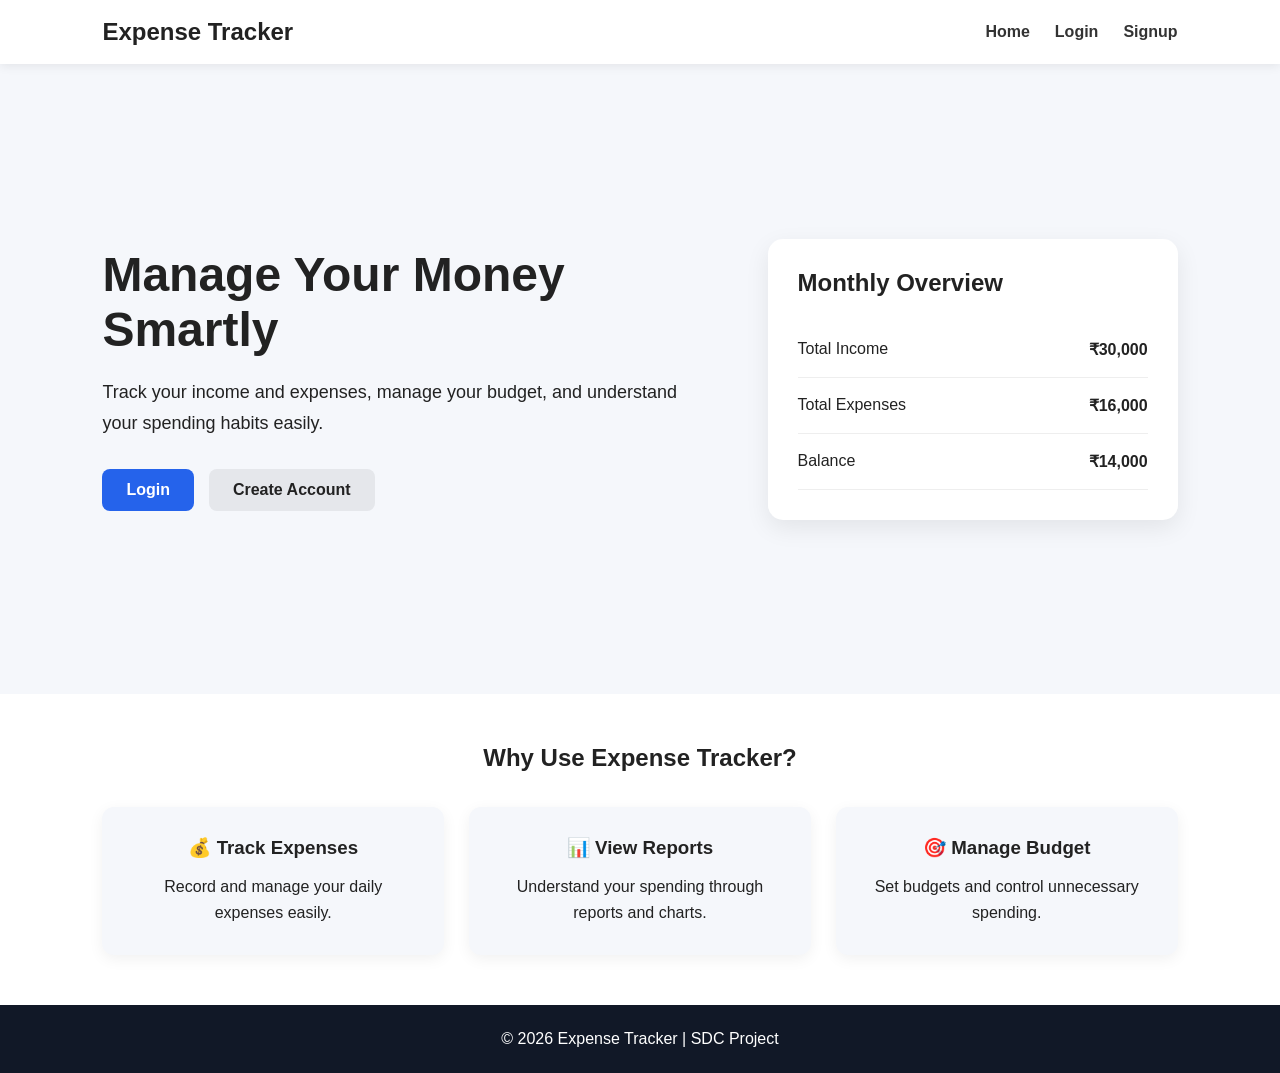
<file: index.html>
<!DOCTYPE html>
<html lang="en">

<head>
    <meta charset="UTF-8">
    <meta name="viewport" content="width=device-width, initial-scale=1.0">

    <title>Expense Tracker</title>

    <link rel="stylesheet" href="css/style.css">
</head>

<body>

    <header class="navbar">

        <div class="logo">
            Expense Tracker
        </div>

        <nav>
            <a href="index.html">Home</a>
            <a href="login.html">Login</a>
            <a href="signup.html">Signup</a>
        </nav>

    </header>


    <main class="hero">

        <div class="hero-content">

            <h1>Manage Your Money Smartly</h1>

            <p>
                Track your income and expenses,
                manage your budget, and understand
                your spending habits easily.
            </p>

            <div class="hero-buttons">

                <a href="login.html" class="btn primary-btn">
                    Login
                </a>

                <a href="signup.html" class="btn secondary-btn">
                    Create Account
                </a>

            </div>

        </div>


        <div class="hero-card">

            <h2>Monthly Overview</h2>

            <div class="overview-item">
                <span>Total Income</span>
                <strong>₹30,000</strong>
            </div>

            <div class="overview-item">
                <span>Total Expenses</span>
                <strong>₹16,000</strong>
            </div>

            <div class="overview-item">
                <span>Balance</span>
                <strong>₹14,000</strong>
            </div>

        </div>

    </main>


    <section class="features">

        <h2>Why Use Expense Tracker?</h2>

        <div class="feature-grid">

            <div class="feature-card">
                <h3>💰 Track Expenses</h3>
                <p>
                    Record and manage your daily expenses easily.
                </p>
            </div>

            <div class="feature-card">
                <h3>📊 View Reports</h3>
                <p>
                    Understand your spending through reports and charts.
                </p>
            </div>

            <div class="feature-card">
                <h3>🎯 Manage Budget</h3>
                <p>
                    Set budgets and control unnecessary spending.
                </p>
            </div>

        </div>

    </section>


    <footer>

        <p>
            © 2026 Expense Tracker | SDC Project
        </p>

    </footer>

</body>

</html>
</file>
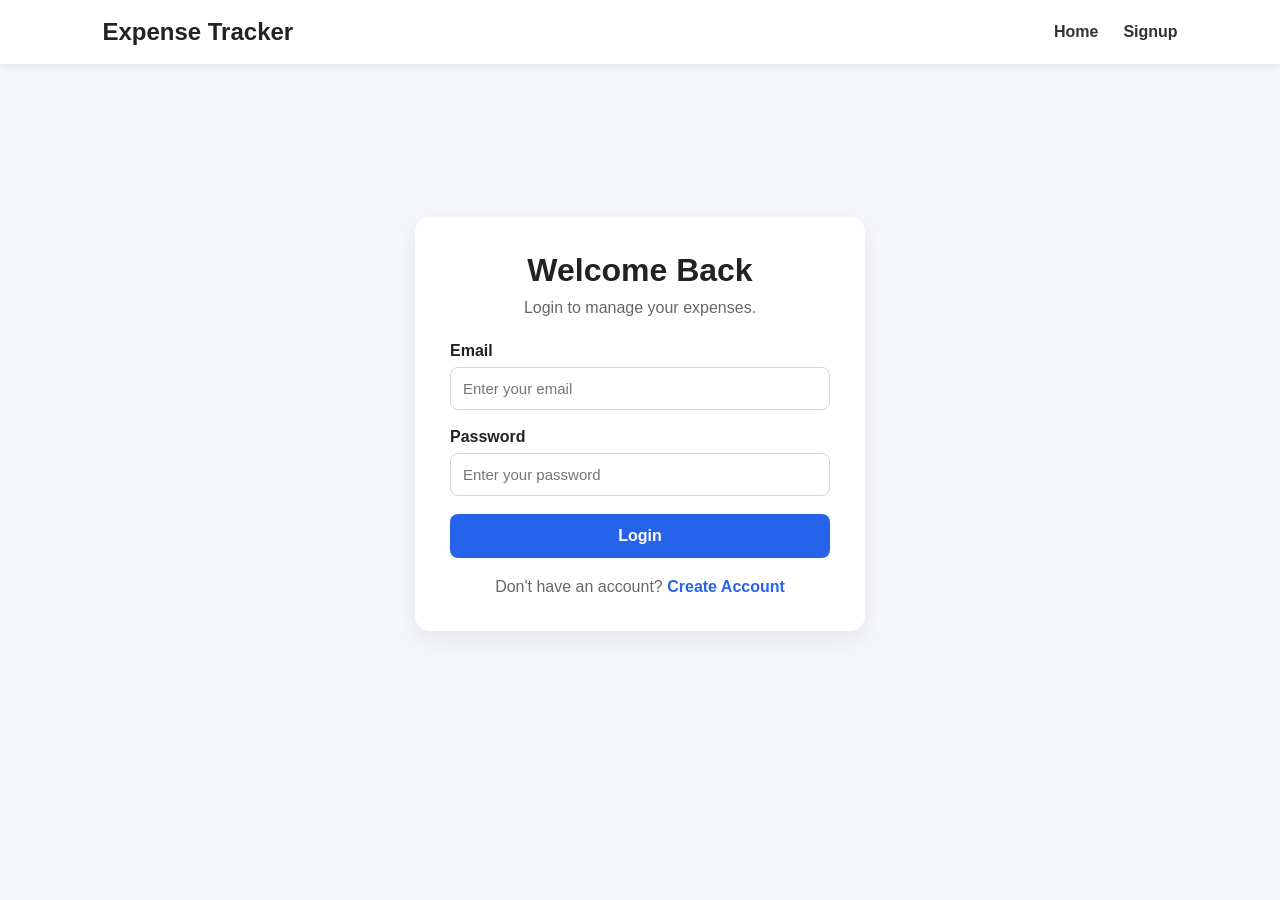
<file: admin-categories.html>
<!DOCTYPE html>
<html lang="en">

<head>
    <meta charset="UTF-8">
    <meta name="viewport" content="width=device-width, initial-scale=1.0">

    <title>Admin Categories - Expense Tracker</title>

    <style>
        body {
            margin: 0;
            font-family: Arial, sans-serif;
            background: #f4f6f8;
        }

        .navbar {
            background: #222;
            color: white;
            padding: 18px 30px;

            display: flex;
            justify-content: space-between;
            align-items: center;
        }

        .logo {
            font-size: 20px;
            font-weight: bold;
        }

        .navbar a {
            color: white;
            text-decoration: none;
            margin-right: 20px;
        }

        .logout-btn {
            padding: 8px 15px;
            border: none;
            border-radius: 5px;
            cursor: pointer;
        }

        .dashboard {
            padding: 30px;
        }

        .category-box {
            background: white;
            padding: 25px;
            margin-top: 25px;
            border-radius: 10px;
            max-width: 600px;
        }

        input {
            padding: 12px;
            width: 65%;
            border: 1px solid #ccc;
            border-radius: 5px;
        }

        button {
            padding: 12px 18px;
            border: none;
            border-radius: 5px;
            cursor: pointer;
        }

        .add-btn {
            background: #222;
            color: white;
        }

        .category-list {
            margin-top: 25px;
        }

        .category-item {
            padding: 12px;
            margin-bottom: 8px;
            background: #f1f1f1;
            border-radius: 5px;
        }
    </style>
</head>

<body>

    <header class="navbar">

        <div class="logo">
            Expense Tracker - Admin
        </div>

        <div>
            <a href="admin-dashboard.html">Dashboard</a>

            <button onclick="adminLogout()" class="logout-btn">
                Logout
            </button>
        </div>

    </header>


    <main class="dashboard">

        <h1>📂 Manage Categories</h1>

        <p>
            Add and manage expense categories.
        </p>


        <div class="category-box">

            <h2>Add Category</h2>

            <input
                type="text"
                id="categoryName"
                placeholder="Enter category name"
            >

            <button
                onclick="addCategory()"
                class="add-btn"
            >
                Add Category
            </button>


            <div class="category-list">

                <h2>Available Categories</h2>

                <div id="categoryList"></div>

            </div>

        </div>


        <br>

        <a href="admin-dashboard.html">
            ← Back to Admin Dashboard
        </a>

    </main>


    <script>

        // ===============================
        // ADMIN LOGIN CHECK
        // ===============================

        const currentUser =
            JSON.parse(localStorage.getItem("currentUser"));


        if (!currentUser || currentUser.role !== "admin") {

            window.location.href = "login.html";

        }


        // ===============================
        // LOGOUT
        // ===============================

        function adminLogout() {

            localStorage.removeItem("currentUser");

            window.location.href = "login.html";

        }


        // ===============================
        // LOAD CATEGORIES
        // ===============================

        let categories =
            JSON.parse(localStorage.getItem("categories"));


        if (!categories) {

            categories = [
                "Food",
                "Travel",
                "Shopping",
                "Bills",
                "Education",
                "Healthcare",
                "Entertainment",
                "Other"
            ];

            localStorage.setItem(
                "categories",
                JSON.stringify(categories)
            );

        }


        // ===============================
        // DISPLAY CATEGORIES
        // ===============================

        function displayCategories() {

            const categoryList =
                document.getElementById("categoryList");

            categoryList.innerHTML = "";


            categories.forEach(function(category) {

                const item =
                    document.createElement("div");

                item.className =
                    "category-item";

                item.textContent =
                    "📁 " + category;

                categoryList.appendChild(item);

            });

        }


        // ===============================
        // ADD CATEGORY
        // ===============================

        function addCategory() {

            const input =
                document.getElementById("categoryName");

            const category =
                input.value.trim();


            if (category === "") {

                alert("Please enter a category.");

                return;

            }


            if (categories.includes(category)) {

                alert("Category already exists.");

                return;

            }


            categories.push(category);


            localStorage.setItem(
                "categories",
                JSON.stringify(categories)
            );


            input.value = "";


            displayCategories();

        }


        // ===============================
        // INITIAL DISPLAY
        // ===============================

        displayCategories();

    </script>

</body>

</html>
</file>
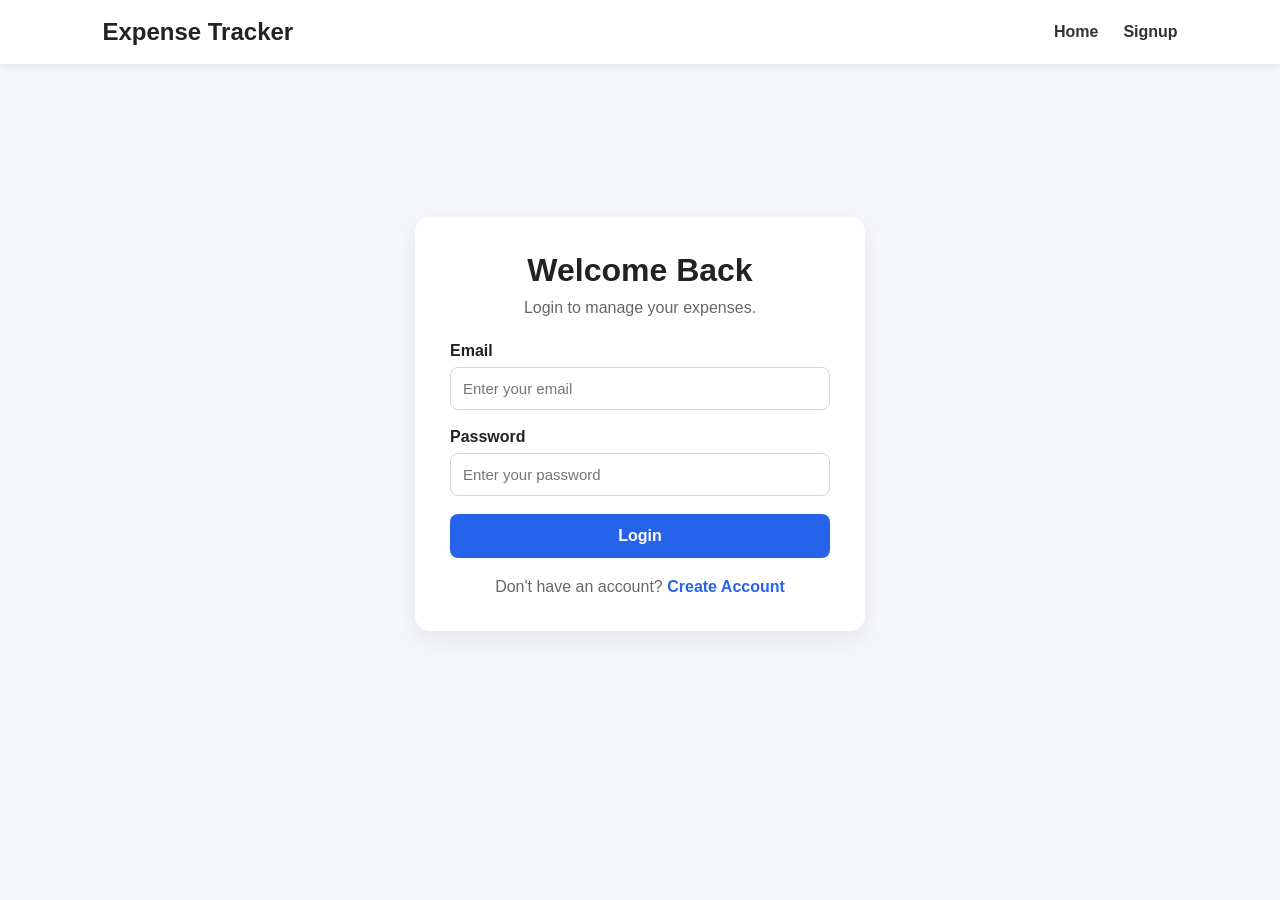
<file: admin-transactions.html>
<!DOCTYPE html>
<html lang="en">

<head>
    <meta charset="UTF-8">
    <meta name="viewport" content="width=device-width, initial-scale=1.0">

    <title>Admin Transactions - Expense Tracker</title>

    <style>
        body {
            margin: 0;
            font-family: Arial, sans-serif;
            background: #f4f6f8;
        }

        .navbar {
            background: #222;
            color: white;
            padding: 18px 30px;
            display: flex;
            justify-content: space-between;
            align-items: center;
        }

        .logo {
            font-size: 20px;
            font-weight: bold;
        }

        .navbar a {
            color: white;
            text-decoration: none;
            margin-right: 20px;
        }

        .logout-btn {
            padding: 8px 15px;
            border: none;
            border-radius: 5px;
            cursor: pointer;
        }

        .dashboard {
            padding: 30px;
        }

        .transaction-box {
            background: white;
            padding: 20px;
            margin-top: 25px;
            border-radius: 10px;
            overflow-x: auto;
        }

        table {
            width: 100%;
            border-collapse: collapse;
        }

        th,
        td {
            padding: 12px;
            border-bottom: 1px solid #ddd;
            text-align: left;
        }

        th {
            background: #eee;
        }

        .no-data {
            margin-top: 20px;
            font-weight: bold;
        }
    </style>

</head>


<body>

    <header class="navbar">

        <div class="logo">
            Expense Tracker - Admin
        </div>

        <div>
            <a href="admin-dashboard.html">
                Dashboard
            </a>

            <button onclick="adminLogout()" class="logout-btn">
                Logout
            </button>
        </div>

    </header>


    <main class="dashboard">

        <h1>💰 All Transactions</h1>

        <p>
            Monitor all income and expense transactions.
        </p>


        <div class="transaction-box">

            <table>

                <thead>

                    <tr>
                        <th>S.No</th>
                        <th>User Email</th>
                        <th>Date</th>
                        <th>Type</th>
                        <th>Category</th>
                        <th>Amount</th>
                        <th>Description</th>
                    </tr>

                </thead>

                <tbody id="adminTransactionTableBody">

                </tbody>

            </table>


            <p id="noAdminTransactions" class="no-data">
                No transactions available.
            </p>

        </div>


        <br>

        <a href="admin-dashboard.html">
            ← Back to Admin Dashboard
        </a>

    </main>


    <script>

        // Check Admin Login

        const loggedInUser =
            JSON.parse(localStorage.getItem("currentUser"));


        if (!loggedInUser || loggedInUser.role !== "admin") {

            window.location.href = "login.html";

        }


        // Logout

        function adminLogout() {

            localStorage.removeItem("currentUser");

            window.location.href = "login.html";

        }


        // Get Transactions

        const allTransactions =
            JSON.parse(localStorage.getItem("transactions")) || [];


        const tableBody =
            document.getElementById("adminTransactionTableBody");


        const noTransactions =
            document.getElementById("noAdminTransactions");


        if (allTransactions.length === 0) {

            noTransactions.style.display = "block";

        } else {

            noTransactions.style.display = "none";


            allTransactions.forEach(function(transaction, index) {

                const row =
                    document.createElement("tr");


                const category =
                    transaction.category ||
                    transaction.source ||
                    "-";


                row.innerHTML = `
                    <td>${index + 1}</td>

                    <td>${transaction.userEmail || "-"}</td>

                    <td>${transaction.date || "-"}</td>

                    <td>${transaction.type || "-"}</td>

                    <td>${category}</td>

                    <td>
                        ₹${Number(transaction.amount || 0)
                            .toLocaleString("en-IN")}
                    </td>

                    <td>${transaction.description || "-"}</td>
                `;


                tableBody.appendChild(row);

            });

        }

    </script>

</body>

</html>
</file>
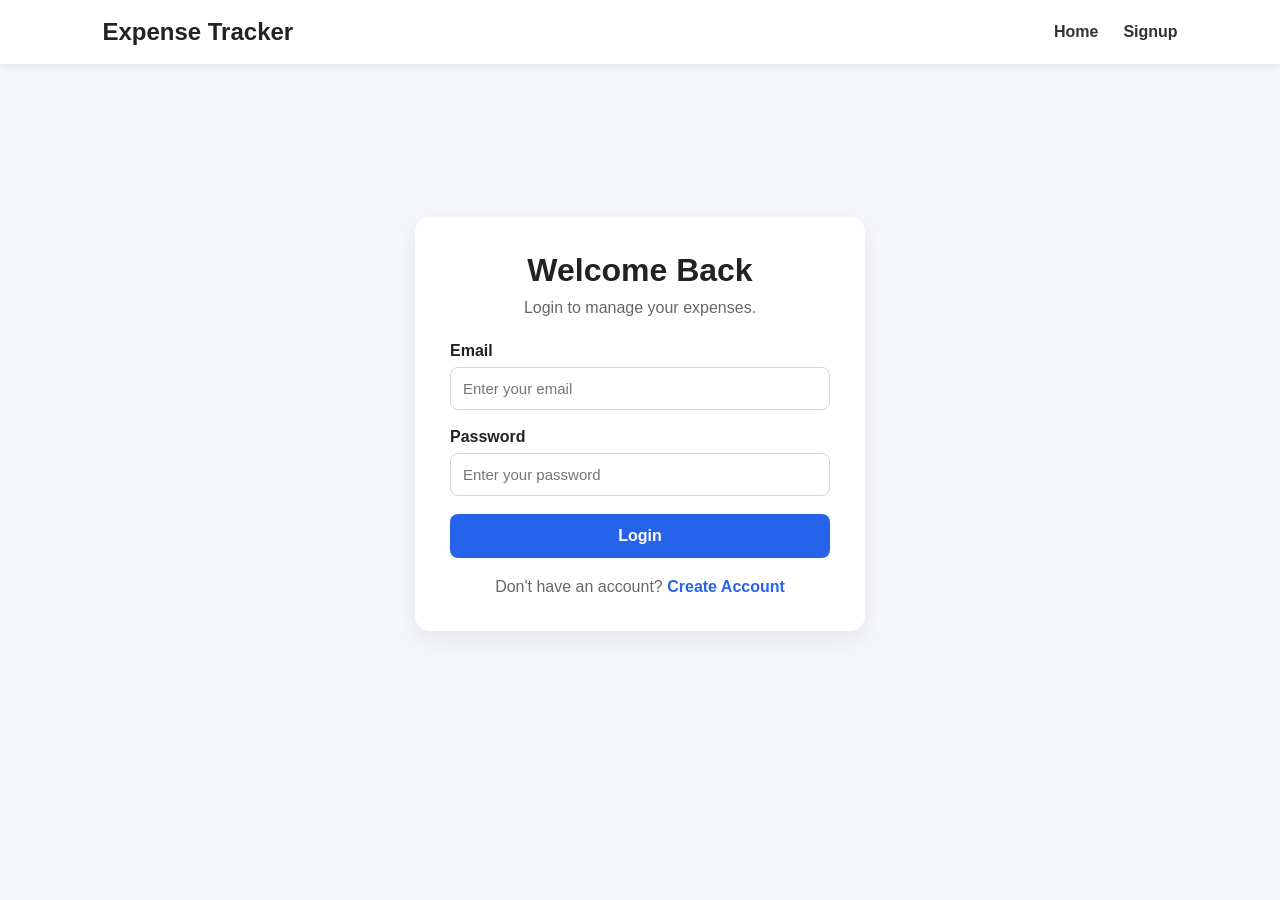
<file: login.html>
<!DOCTYPE html>
<html lang="en">

<head>
    <meta charset="UTF-8">
    <meta name="viewport" content="width=device-width, initial-scale=1.0">

    <title>Login - Expense Tracker</title>

    <link rel="stylesheet" href="css/style.css">
</head>

<body>

    <header class="navbar">

        <div class="logo">
            Expense Tracker
        </div>

        <nav>
            <a href="index.html">Home</a>
            <a href="signup.html">Signup</a>
        </nav>

    </header>


    <main class="auth-container">

        <div class="auth-card">

            <h1>Welcome Back</h1>

            <p class="auth-subtitle">
                Login to manage your expenses.
            </p>


            <form id="loginForm">

                <div class="form-group">

                    <label for="loginEmail">
                        Email
                    </label>

                    <input
                        type="email"
                        id="loginEmail"
                        placeholder="Enter your email"
                        required
                    >

                </div>


                <div class="form-group">

                    <label for="loginPassword">
                        Password
                    </label>

                    <input
                        type="password"
                        id="loginPassword"
                        placeholder="Enter your password"
                        required
                    >

                </div>


                <button
                    type="submit"
                    class="auth-btn"
                >
                    Login
                </button>


                <p id="loginMessage"></p>

            </form>


            <p class="auth-footer">

                Don't have an account?

                <a href="signup.html">
                    Create Account
                </a>

            </p>

        </div>

    </main>


    <script src="js/app.js"></script>

</body>

</html>
</file>
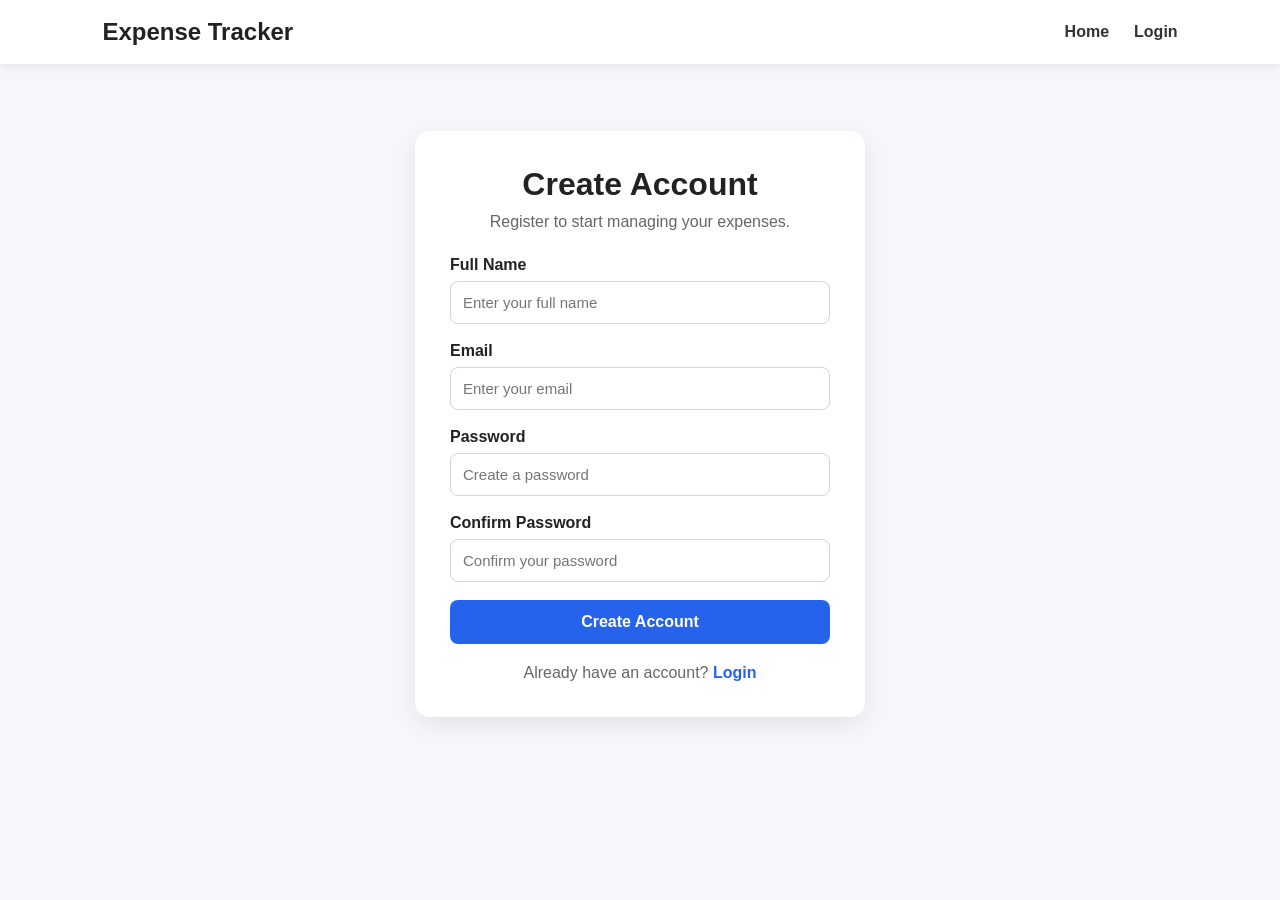
<file: signup.html>
<!DOCTYPE html>
<html lang="en">

<head>
    <meta charset="UTF-8">
    <meta name="viewport" content="width=device-width, initial-scale=1.0">

    <title>Signup - Expense Tracker</title>

    <link rel="stylesheet" href="css/style.css">
</head>

<body>

    <header class="navbar">

        <div class="logo">
            Expense Tracker
        </div>

        <nav>
            <a href="index.html">Home</a>
            <a href="login.html">Login</a>
        </nav>

    </header>


    <main class="auth-container">

        <div class="auth-card">

            <h1>Create Account</h1>

            <p class="auth-subtitle">
                Register to start managing your expenses.
            </p>


            <form id="signupForm">

                <div class="form-group">

                    <label for="name">
                        Full Name
                    </label>

                    <input
                        type="text"
                        id="name"
                        placeholder="Enter your full name"
                        required
                    >

                </div>


                <div class="form-group">

                    <label for="email">
                        Email
                    </label>

                    <input
                        type="email"
                        id="email"
                        placeholder="Enter your email"
                        required
                    >

                </div>


                <div class="form-group">

                    <label for="password">
                        Password
                    </label>

                    <input
                        type="password"
                        id="password"
                        placeholder="Create a password"
                        required
                    >

                </div>


                <div class="form-group">

                    <label for="confirmPassword">
                        Confirm Password
                    </label>

                    <input
                        type="password"
                        id="confirmPassword"
                        placeholder="Confirm your password"
                        required
                    >

                </div>


                <button
                    type="submit"
                    class="auth-btn"
                >
                    Create Account
                </button>


                <p id="signupMessage"></p>

            </form>


            <p class="auth-footer">

                Already have an account?

                <a href="login.html">
                    Login
                </a>

            </p>

        </div>

    </main>


    <script src="js/app.js"></script>

</body>

</html>
</file>
<file: css/style.css>
* {
    margin: 0;
    padding: 0;
    box-sizing: border-box;
}

body {
    font-family: Arial, sans-serif;
    background-color: #f5f7fb;
    color: #222;
}


/* =========================
   NAVBAR
========================= */

.navbar {
    display: flex;
    justify-content: space-between;
    align-items: center;

    padding: 18px 8%;

    background-color: #ffffff;

    box-shadow: 0 2px 10px rgba(0, 0, 0, 0.08);
}

.logo {
    font-size: 24px;
    font-weight: bold;
}

.navbar nav {
    display: flex;
    gap: 25px;
}

.navbar nav a {
    text-decoration: none;
    color: #333;
    font-weight: 600;
}

.navbar nav a:hover {
    color: #2563eb;
}


/* =========================
   HERO
========================= */

.hero {
    min-height: 70vh;

    display: grid;
    grid-template-columns: 1.2fr 0.8fr;

    align-items: center;
    gap: 50px;

    padding: 60px 8%;
}

.hero-content h1 {
    font-size: 48px;
    margin-bottom: 20px;
}

.hero-content p {
    font-size: 18px;
    line-height: 1.7;
    max-width: 600px;

    margin-bottom: 30px;
}

.hero-buttons {
    display: flex;
    gap: 15px;
}

.btn {
    display: inline-block;

    padding: 12px 24px;

    border-radius: 8px;

    text-decoration: none;

    font-weight: bold;
}

.primary-btn {
    background-color: #2563eb;
    color: white;
}

.secondary-btn {
    background-color: #e5e7eb;
    color: #222;
}


/* =========================
   HERO CARD
========================= */

.hero-card {
    background-color: white;

    padding: 30px;

    border-radius: 15px;

    box-shadow: 0 8px 25px rgba(0, 0, 0, 0.08);
}

.hero-card h2 {
    margin-bottom: 25px;
}

.overview-item {
    display: flex;
    justify-content: space-between;

    padding: 18px 0;

    border-bottom: 1px solid #eee;
}


/* =========================
   FEATURES
========================= */

.features {
    padding: 50px 8%;

    text-align: center;

    background-color: white;
}

.features h2 {
    margin-bottom: 35px;
}

.feature-grid {
    display: grid;

    grid-template-columns: repeat(3, 1fr);

    gap: 25px;
}

.feature-card {
    padding: 30px;

    border-radius: 12px;

    background-color: #f5f7fb;

    box-shadow: 0 4px 15px rgba(0, 0, 0, 0.06);
}

.feature-card h3 {
    margin-bottom: 15px;
}

.feature-card p {
    line-height: 1.6;
}


/* =========================
   FOOTER
========================= */

footer {
    text-align: center;

    padding: 25px;

    background-color: #111827;

    color: white;
}


/* =========================
   RESPONSIVE
========================= */

@media (max-width: 768px) {

    .navbar {
        flex-direction: column;
        gap: 15px;
    }

    .hero {
        grid-template-columns: 1fr;

        text-align: center;
    }

    .hero-buttons {
        justify-content: center;
    }

    .feature-grid {
        grid-template-columns: 1fr;
    }

}

/* =========================
   AUTH PAGES
========================= */

.auth-container {
    min-height: 80vh;

    display: flex;

    justify-content: center;

    align-items: center;

    padding: 40px 20px;
}


.auth-card {
    width: 100%;

    max-width: 450px;

    background-color: white;

    padding: 35px;

    border-radius: 15px;

    box-shadow: 0 8px 25px rgba(0, 0, 0, 0.08);
}


.auth-card h1 {
    text-align: center;

    margin-bottom: 10px;
}


.auth-subtitle {
    text-align: center;

    color: #666;

    margin-bottom: 25px;
}


.form-group {
    margin-bottom: 18px;
}


.form-group label {
    display: block;

    margin-bottom: 7px;

    font-weight: 600;
}


.form-group input {
    width: 100%;

    padding: 12px;

    border: 1px solid #d1d5db;

    border-radius: 8px;

    font-size: 15px;

    outline: none;
}


.form-group input:focus {
    border-color: #2563eb;
}


.auth-btn {
    width: 100%;

    padding: 13px;

    border: none;

    border-radius: 8px;

    background-color: #2563eb;

    color: white;

    font-size: 16px;

    font-weight: bold;

    cursor: pointer;
}


.auth-btn:hover {
    background-color: #1d4ed8;
}


#signupMessage {
    text-align: center;

    margin-top: 15px;

    font-weight: 600;
}


.auth-footer {
    text-align: center;

    margin-top: 20px;

    color: #666;
}


.auth-footer a {
    color: #2563eb;

    font-weight: bold;

    text-decoration: none;
}
/* =========================
   USER DASHBOARD
========================= */

.dashboard {
    padding: 40px 8%;
}


.dashboard h1 {
    margin-bottom: 8px;
}


.dashboard > p {
    color: #666;
    margin-bottom: 30px;
}


/* SUMMARY */

.summary-grid {
    display: grid;

    grid-template-columns: repeat(3, 1fr);

    gap: 20px;

    margin-bottom: 35px;
}


.summary-card {
    background-color: white;

    padding: 25px;

    border-radius: 12px;

    box-shadow: 0 5px 15px rgba(0, 0, 0, 0.07);
}


.summary-card h3 {
    margin-bottom: 15px;
}


.summary-card p {
    font-size: 28px;

    font-weight: bold;
}


/* MODULES */

.module-grid {
    display: grid;

    grid-template-columns: repeat(3, 1fr);

    gap: 20px;

    margin-bottom: 35px;
}


.module-card {
    background-color: white;

    padding: 25px;

    border-radius: 12px;

    text-decoration: none;

    color: #222;

    box-shadow: 0 5px 15px rgba(0, 0, 0, 0.07);
}


.module-card:hover {
    transform: translateY(-3px);
}


.module-card h2 {
    margin-bottom: 10px;
}


.module-card p {
    color: #666;
}


/* TRANSACTIONS */

.transactions {
    background-color: white;

    padding: 25px;

    border-radius: 12px;

    box-shadow: 0 5px 15px rgba(0, 0, 0, 0.07);
}


.transactions h2 {
    margin-bottom: 15px;
}


/* LOGOUT */

.logout-btn {
    margin-left: 15px;

    padding: 9px 16px;

    border: none;

    border-radius: 7px;

    background-color: #dc2626;

    color: white;

    cursor: pointer;

    font-weight: bold;
}


/* RESPONSIVE */

@media (max-width: 768px) {

    .summary-grid {
        grid-template-columns: 1fr;
    }

    .module-grid {
        grid-template-columns: 1fr;
    }

}
/* =========================
   SELECT INPUT
========================= */

.form-group select {

    width: 100%;

    padding: 12px;

    border: 1px solid #d1d5db;

    border-radius: 8px;

    font-size: 15px;

    background-color: white;

    outline: none;

}


.form-group select:focus {

    border-color: #2563eb;

}
</file>
